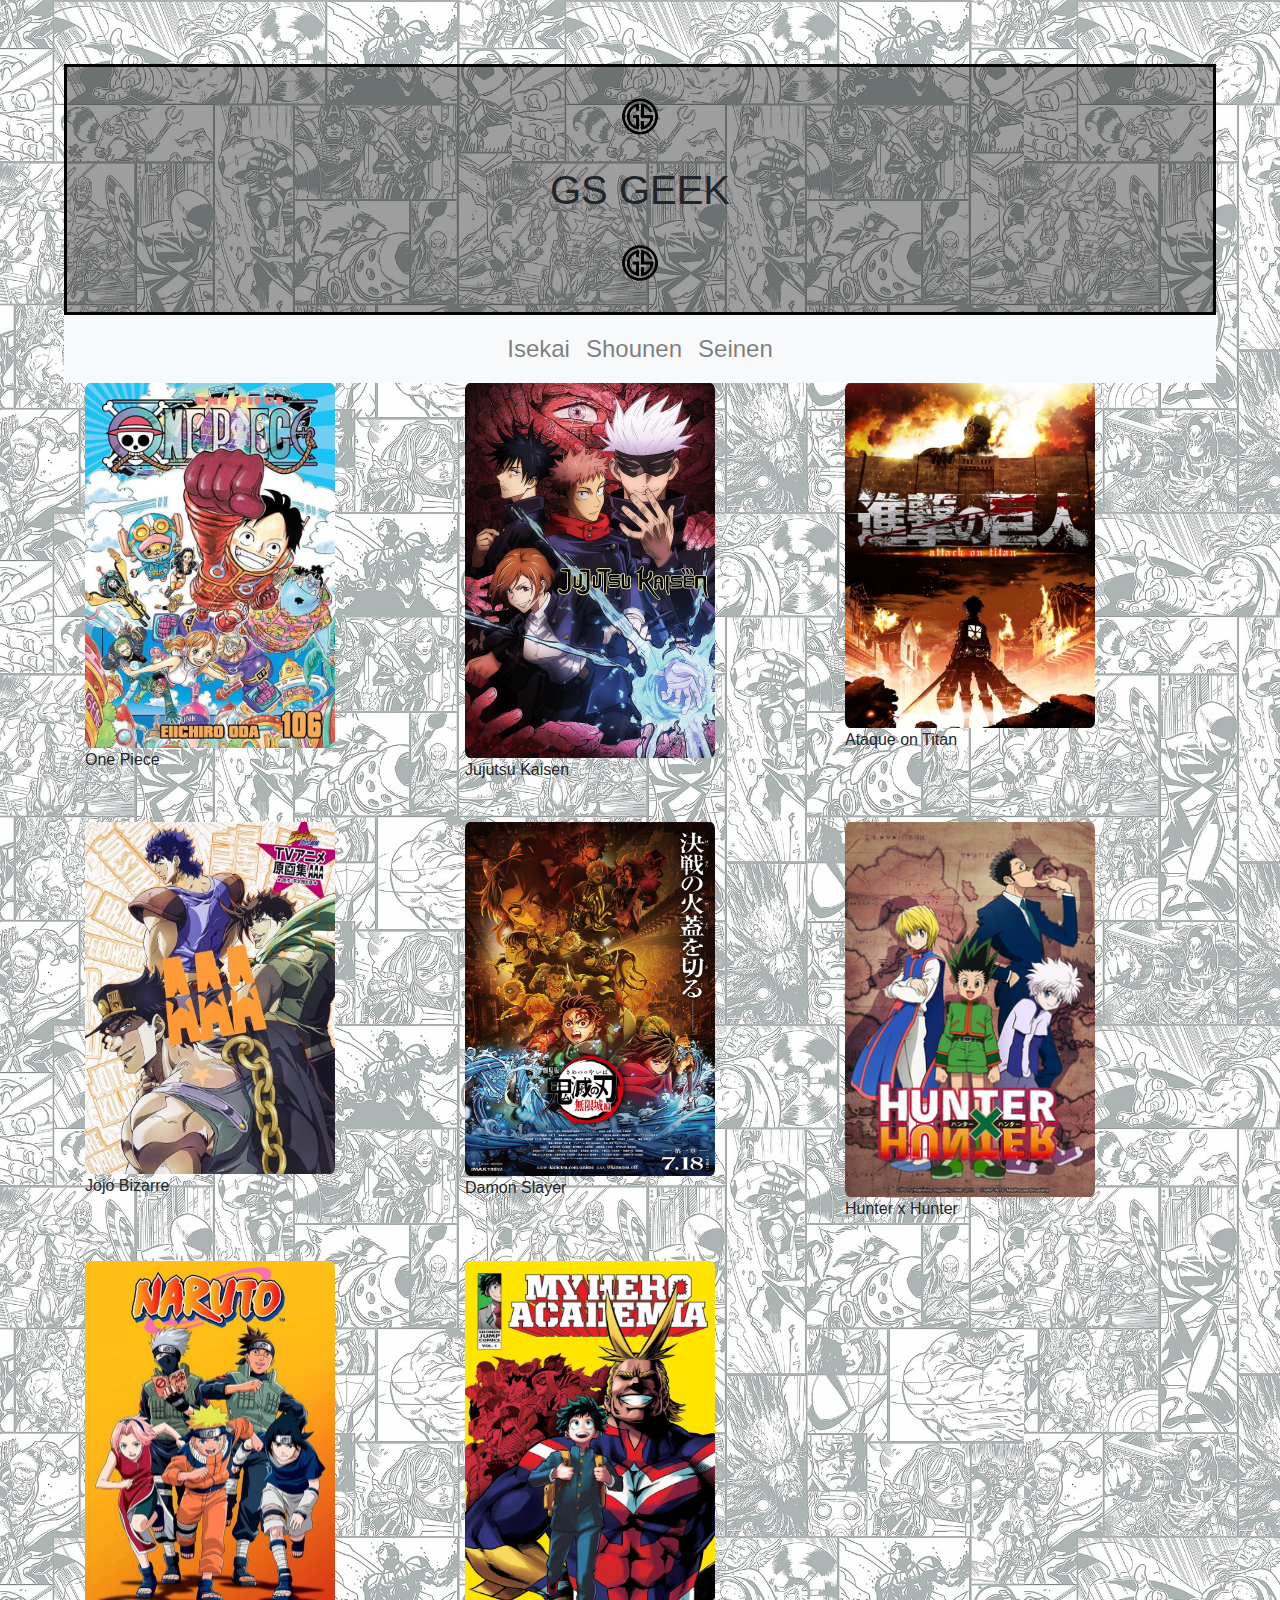
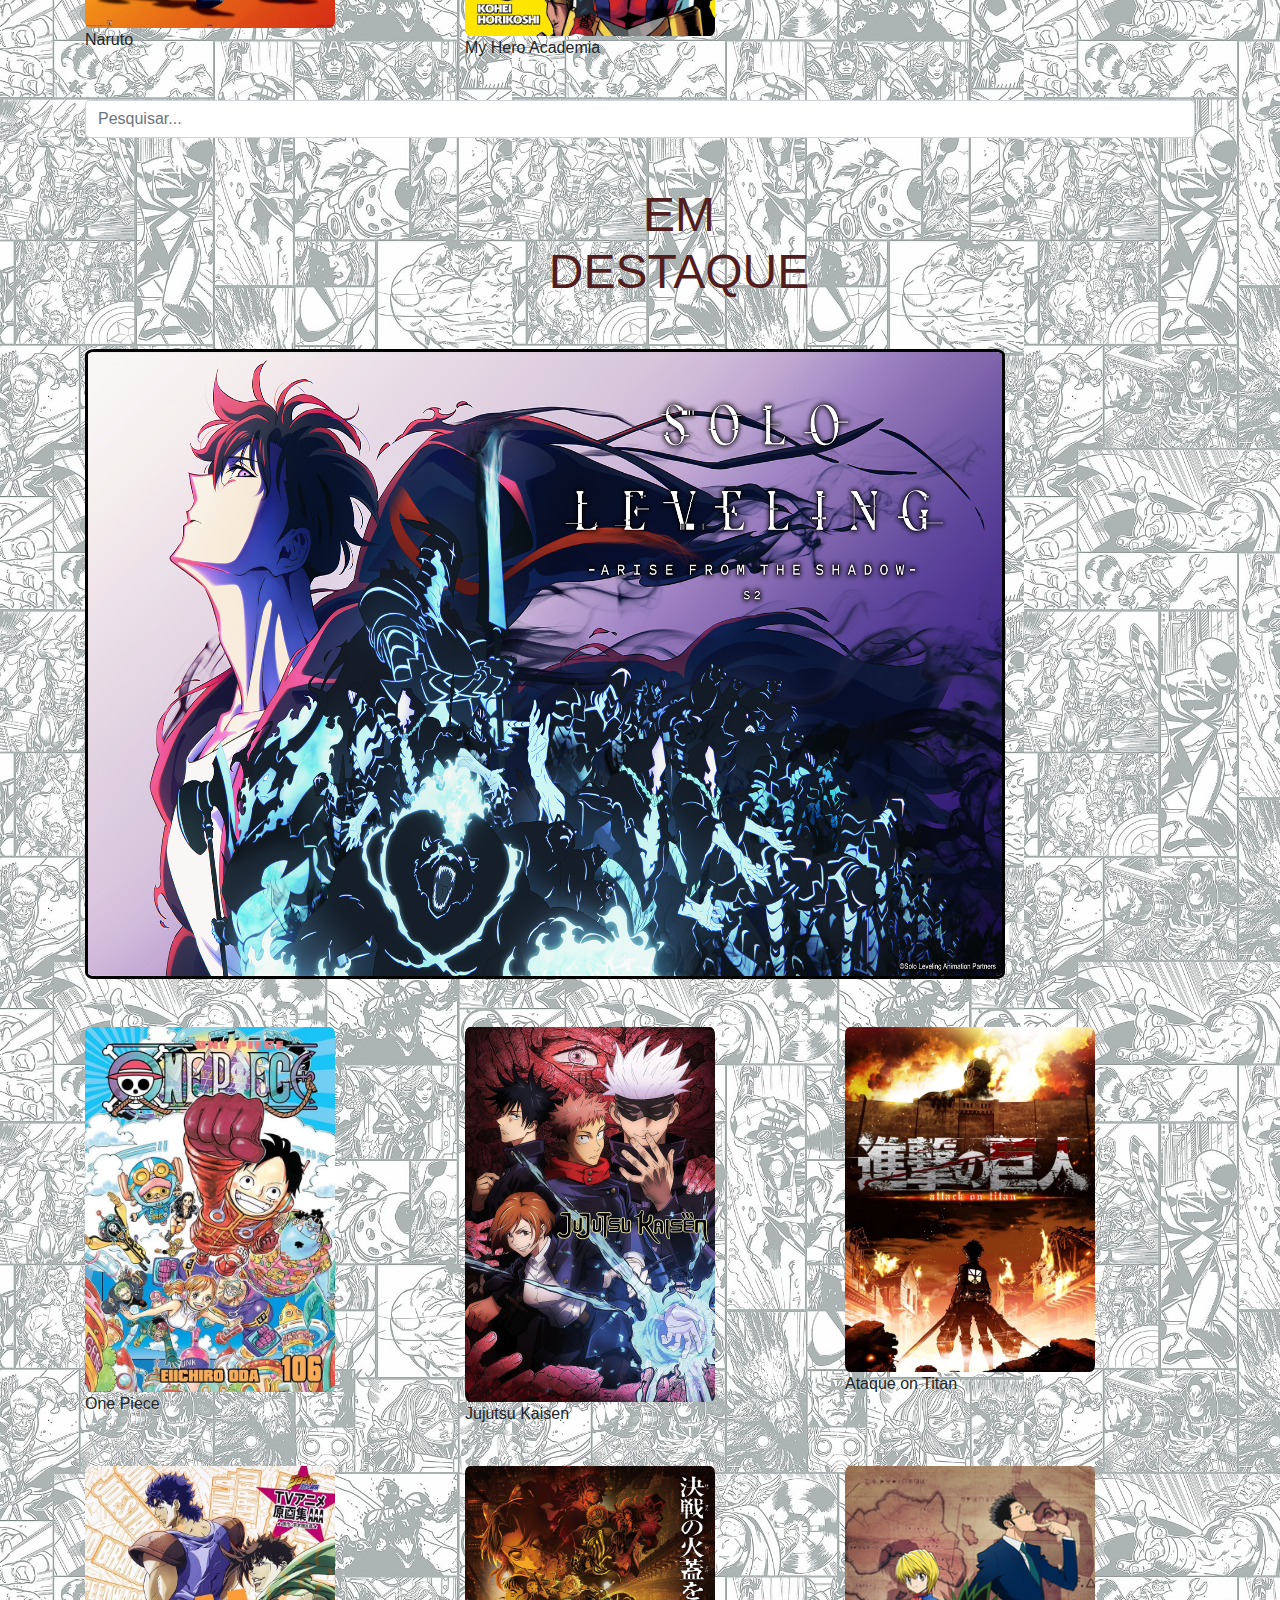
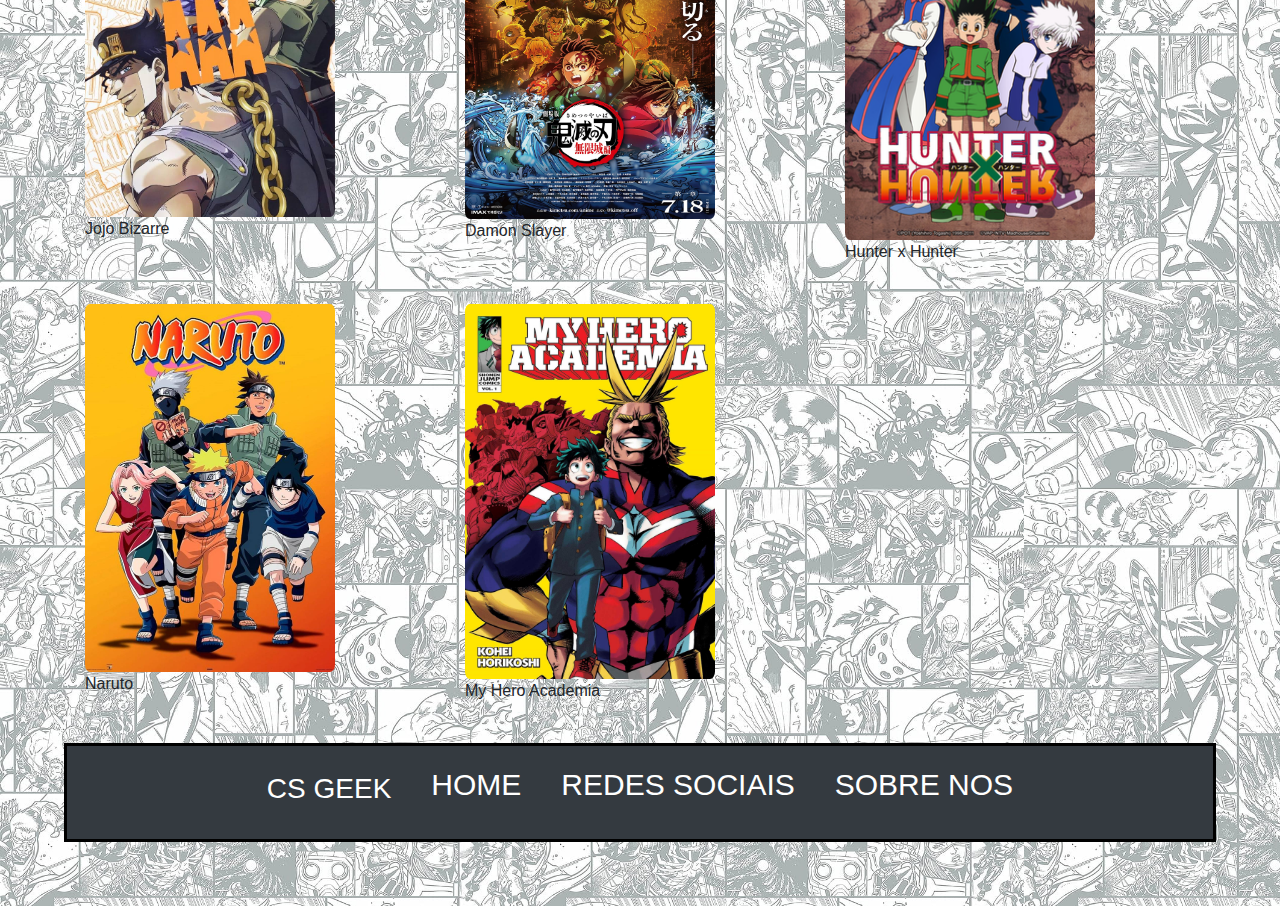
<file: public/index.html>
<!DOCTYPE html>
<html lang="en">

<head>
    <meta charset="UTF-8">
    <meta name="viewport" content="width=device-width, initial-scale=1.0">
    <title>GS GEEK</title>
    <link rel="stylesheet" href="style.css">
    <link rel="stylesheet" href="//maxcdn.bootstrapcdn.com/font-awesome/4.3.0/css/font-awesome.min.css">
    <!-- Adicionando o link do Bootstrap -->
    <link rel="stylesheet" href="https://stackpath.bootstrapcdn.com/bootstrap/4.5.2/css/bootstrap.min.css">
</head>

<body>

    <!-- Cabeçalho -->
    <header class="text-center py-3">
        <div class="container">
            <!-- Imagem do cabeçalho ajustada para ser menor -->
            <img class="Logo img-fluid" src="imgss/Cs (2).png" alt="Logotipo" style="max-width: 100px; height: auto;">
            <h1 class="my-3">GS GEEK</h1>
            <!-- Outra imagem do cabeçalho ajustada -->
            <img class="Logo img-fluid" src="imgss/Cs (2).png" alt="Logotipo" style="max-width: 100px; height: auto;">
        </div>
    </header>

    <!-- Navegação lateral (Categorias) - agora acima do conteúdo principal -->
    <nav class="navbar navbar-expand-lg navbar-light bg-light">
        <button class="navbar-toggler" type="button" data-toggle="collapse" data-target="#navbarNav" aria-controls="navbarNav" aria-expanded="false" aria-label="Toggle navigation">
            <span class="navbar-toggler-icon"></span>
        </button>
        <div class="collapse navbar-collapse" id="navbarNav">
            <ul class="navbar-nav mx-auto">
                <li class="nav-item">
                    <a class="nav-link" href="isekai.html">Isekai</a>
                </li>
                <li class="nav-item">
                    <a class="nav-link" href="shounen.html">Shounen</a>
                </li>
                <li class="nav-item">
                    <a class="nav-link" href="seinin.html">Seinen</a>
                </li>
            </ul>
        </div>
    </nav>

    <!-- Conteúdo com os filmes -->
    <main class="container">
        <div class="row" id="catalogo">
            <!-- Cards gerados dinamicamente vão aparecer aqui -->
          </div>
          
        <!-- Pesquisa -->
        <section class="mb-4">
            <input class="pesquisa form-control" type="text" placeholder="Pesquisar...">
        </section>

        <h1 class="destaque text-center my-5">EM DESTAQUE</h1>

        <div class="row mb-4">
            <!-- Imagem Principal (Maior que as outras) - Aumentei ainda mais a imagem de "Solo" -->
            <div class="col-12 col-md-12 col-lg-10 mb-4">
                <a href="solo.html"> <img class="principal img-fluid w-100" src="imgss/slde.png" alt="Solo"></a>
            </div>
        </div>

        <div class="row">
            <!-- Filmes em destaque menores -->
            <div class="col-12 col-md-6 col-lg-4 mb-4">
                <a href="op.html"><img class="img-fluid" src="imgss/op.jpg" alt="op"></a>
                <p class="text-center">One Piece</p>
            </div>

            <div class="col-12 col-md-6 col-lg-4 mb-4">
                <a href="jujutsu.html"><img class="img-fluid" src="imgss/jujutsu.jpg" alt="jujutsu"></a>
                <p class="text-center">Jujutsu Kaisen</p>
            </div>

            <div class="col-12 col-md-6 col-lg-4 mb-4">
                <a href="attk.html"><img class="img-fluid" src="imgss/attk.webp" alt="attk"></a>
                <p class="text-center">Ataque on Titan</p>
            </div>

            <div class="col-12 col-md-6 col-lg-4 mb-4">
                <a href="jojo.html"><img class="img-fluid" src="imgss/jojo.jpg" alt="jojo"></a>
                <p class="text-center">Jojo Bizarre</p>
            </div>

            <div class="col-12 col-md-6 col-lg-4 mb-4">
                <a href="damon.html"><img class="img-fluid" src="imgss/damon.webp" alt="damon"></a>
                <p class="text-center">Damon Slayer</p>
            </div>

            <div class="col-12 col-md-6 col-lg-4 mb-4">
                <a href="hxh.html"><img class="img-fluid" src="imgss/Hunter_×_Hunter_(2011).png" alt="Hunter_×_Hunter_"></a>
                <p class="text-center">Hunter x Hunter</p>
            </div>

            <div class="col-12 col-md-6 col-lg-4 mb-4">
                <a href="naruto.html"><img class="img-fluid" src="imgss/naruto.jpg" alt="naruto"></a>
                <p class="text-center">Naruto</p>
            </div>

            <div class="col-12 col-md-6 col-lg-4 mb-4">
                <a href="myh.html"><img class="img-fluid" src="imgss/myh.jpg" alt="myh"></a>
                <p class="text-center">My Hero Academia</p>
            </div>
        </div>

        
        
    </main>
    

    <!-- Rodapé -->
    <footer class="box text-center py-3 bg-dark text-white">
        <h3>CS GEEK</h3>
        <ul class="menu">
            <a href="index.html">
                <li class="text-white">HOME</li>
            </a>
        </ul>

        <ul class="menu">
            <a href="redes.html">
                <li class="text-white">REDES SOCIAIS</li>
            </a>
        </ul>

        <ul class="menu">
            <a href="sobre.html">
                <li class="text-white">SOBRE NOS</li>
            </a>
        </ul>
    </footer>

    <!-- Scripts do Bootstrap -->
    <script src="https://code.jquery.com/jquery-3.5.1.slim.min.js"></script>
    <script src="https://cdn.jsdelivr.net/npm/@popperjs/core@2.5.2/dist/umd/popper.min.js"></script>
    <script src="https://stackpath.bootstrapcdn.com/bootstrap/4.5.2/js/bootstrap.min.js"></script>

    <script>
        const filmes = [
  {
    "id": 1,
    "titulo": "One Piece",
    "descricao": "Aventura dos Chapéus de Palha em busca do One Piece.",
    "conteudo": "One Piece é um anime clássico com piratas, poderes e amizades.",
    "categoria": "Shounen",
    "autor": "Eiichiro Oda",
    "data": "1999-10-20",
    "imagem": "imgss/op.jpg",
    "link": "op.html"
  },
  {
    "id": 2,
    "titulo": "Jujutsu Kaisen",
    "descricao": "Feiticeiros enfrentam maldições poderosas.",
    "conteudo": "Itadori Yuji entra no mundo das maldições e feitiçaria.",
    "categoria": "Shounen",
    "autor": "Gege Akutami",
    "data": "2020-10-02",
    "imagem": "imgss/jujutsu.jpg",
    "link": "jujutsu.html"
  },
  {
    "id": 3,
    "titulo": "Ataque on Titan",
    "descricao": "A humanidade luta contra titãs gigantes.",
    "conteudo": "Eren e seus amigos enfrentam verdades chocantes sobre seu mundo.",
    "categoria": "Seinen",
    "autor": "Hajime Isayama",
    "data": "2013-04-06",
    "imagem": "imgss/attk.webp",
    "link": "attk.html"
  },
  {
    "id": 4,
    "titulo": "Jojo Bizarre",
    "descricao": "A lendária saga da família Joestar.",
    "conteudo": "Cada geração da família Joestar enfrenta ameaças sobrenaturais.",
    "categoria": "Aventura",
    "autor": "Hirohiko Araki",
    "data": "1987-01-01",
    "imagem": "imgss/jojo.jpg",
    "link": "jojo.html"
  },
  {
    "id": 5,
    "titulo": "Damon Slayer",
    "descricao": "Tanjiro enfrenta demônios para salvar sua irmã.",
    "conteudo": "Demon Slayer é um anime com visual impressionante e muita ação.",
    "categoria": "Shounen",
    "autor": "Koyoharu Gotouge",
    "data": "2019-04-06",
    "imagem": "imgss/damon.webp",
    "link": "damon.html"
  },
  {
    "id": 6,
    "titulo": "Hunter x Hunter",
    "descricao": "Gon parte em uma jornada para encontrar seu pai.",
    "conteudo": "Um clássico da ação e estratégia no mundo dos caçadores.",
    "categoria": "Shounen",
    "autor": "Yoshihiro Togashi",
    "data": "2011-10-02",
    "imagem": "imgss/Hunter_×_Hunter_(2011).png",
    "link": "hxh.html"
  },
  {
    "id": 7,
    "titulo": "Naruto",
    "descricao": "Ninja determinado quer ser Hokage.",
    "conteudo": "Naruto Uzumaki vive uma jornada de superação, amizade e batalhas épicas.",
    "categoria": "Shounen",
    "autor": "Masashi Kishimoto",
    "data": "2002-10-03",
    "imagem": "imgss/naruto.jpg",
    "link": "naruto.html"
  },
  {
    "id": 8,
    "titulo": "My Hero Academia",
    "descricao": "Jovens heróis treinam para salvar o mundo.",
    "conteudo": "Izuku Midoriya sonha em se tornar o herói número 1.",
    "categoria": "Shounen",
    "autor": "Kohei Horikoshi",
    "data": "2016-04-03",
    "imagem": "imgss/myh.jpg",
    "link": "myh.html"
  }
];

        filmes.forEach(filme => {
          const card = document.createElement('div');
          card.className = 'col-12 col-md-6 col-lg-4 mb-4';
      
          card.innerHTML = `
            <a href="${filme.link}">
              <img class="img-fluid" src="${filme.imagem}" alt="${filme.titulo}">
            </a>
            <p class="text-center">${filme.titulo}</p>
          `;
      
          document.getElementById('catalogo').appendChild(card);
        });
      </script>
      
</body>

</html>
</file>
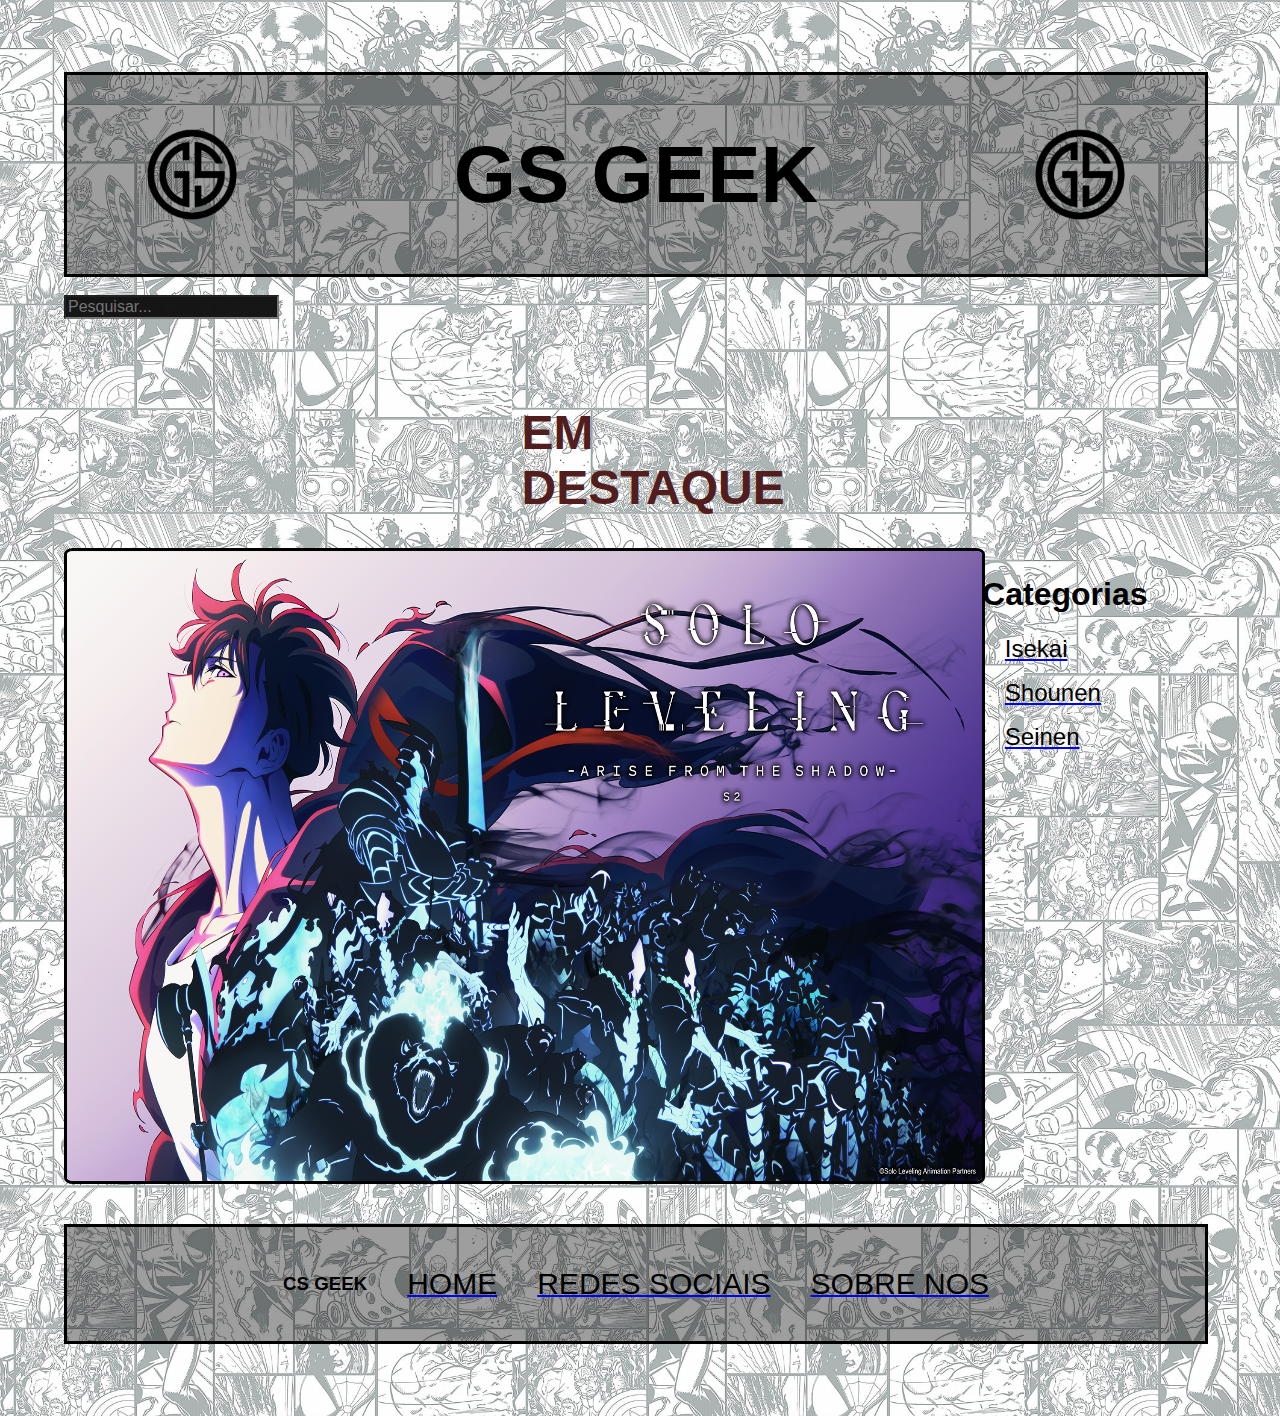
<file: public/isekai.html>
<!DOCTYPE html>
<html ng="en">

<head>
    <meta charset="UTF-8">
    <meta name="viewport" content="width=device-width, initial-scale=1.0">
    <title>GS GEEK</title>
    <link rel="stylesheet" href="style.css">
</head>

<body>

    <!--Cabecalho-->
    <header>
        <img class="Logo" src="imgss/Cs (2).png" alt="Logotipo">
        <h1>GS GEEK</h1>
        <img class="Logo" src="imgss/Cs (2).png" alt="Logotipo">



    </header>


    <br>


    <!--Conteudo com os filmes-->
    <main>
        <section>
            <div>

                <input class="pesquisa" type="text " placeholder="Pesquisar...">



        </section>


        <br>
        <br>
        <br>

        <h1 class="destaque">EM DESTAQUE</h1>
        <a href="solo.html"> <img class="principal" src="imgss/slde.png" alt="Solo"></a>
        <br>

    </main>
    <br>
    <br>

    <nav>
        <div class="lateral">
            <center>
                <h1 class="categorias">Categorias</h1>
            </center>
            <ul class="barra">
                <a href="isekai.html">
                    <li>Isekai</li>
                </a>
            </ul>
            <ul class="barra">
                <a href="shounen.html">
                    <li>Shounen</li>
                </a>
            </ul>
            <ul class="barra">
                <a href="seinin.html">
                    <li>Seinen</li>
                </a>
                </a>
            </ul>
            <style>
                @media screen and (max-width:600px) {
                    nav {
                        display: none;
                    }







                }
            </style>



        </div>


    </nav>



    <footer class="box">

        <h3>CS GEEK</h3>

        <ul class="menu">
            <a href="index.html">
                <li>HOME</li>
            </a>
        </ul>

        <ul class="menu">
            <a href="redes.html">
                <li>REDES SOCIAIS</li>
            </a>
        </ul>

        <ul class="menu">
            <a href="sobre.html">
                <li>SOBRE NOS</li>
            </a>
        </ul>
        </div>

    </footer>







</body>

</html>
</file>
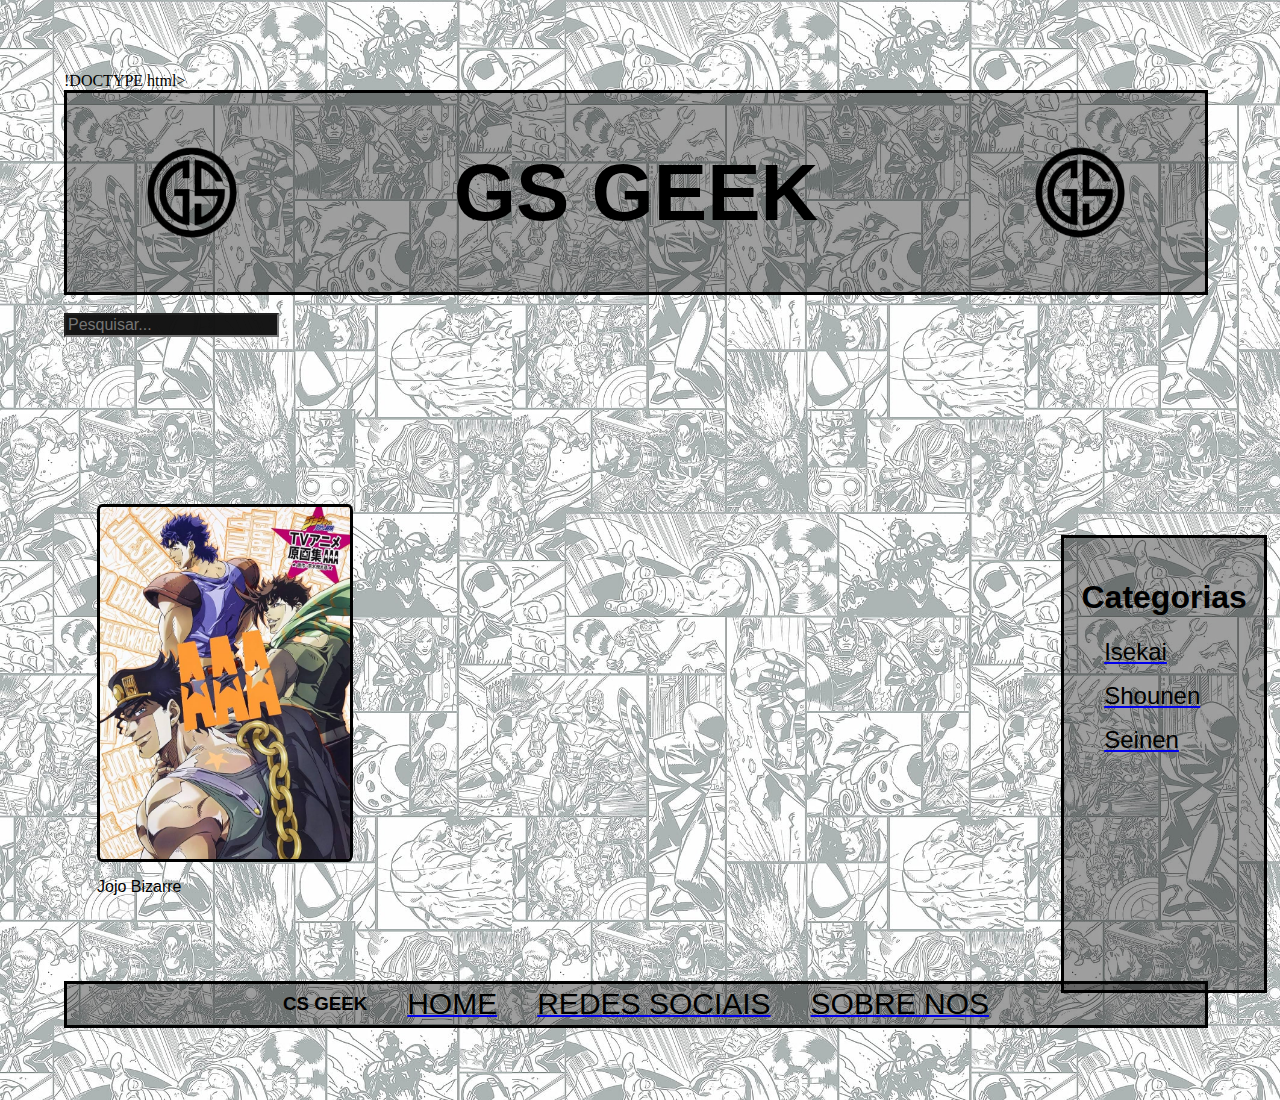
<file: public/seinin.html>
!DOCTYPE html>
<html ng="en">

<head>
    <meta charset="UTF-8">
    <meta name="viewport" content="width=device-width, initial-scale=1.0">
    <title>GS GEEK</title>
    <link rel="stylesheet" href="style.css">
</head>

<body>

    <!--Cabecalho-->
    <header>
        <img class="Logo" src="imgss/Cs (2).png" alt="Logotipo">
        <h1>GS GEEK</h1>
        <img class="Logo" src="imgss/Cs (2).png" alt="Logotipo">



    </header>


    <br>


    <!--Conteudo com os filmes-->
    <main>
        <section>
            <div>

                <input class="pesquisa" type="text " placeholder="Pesquisar...">


        </section>


        <br>
        <br>
        <br>


        <article>


            <a href="jojo.html"><img src="imgss/jojo.jpg" alt="jojo"></a>
            <p>Jojo Bizarre</p>
        </article>
        <article>


    </main>
    <br>
    <br>

    <nav>
        <div class="lateral">
            <center>
                <h1 class="categorias">Categorias</h1>
            </center>
            <ul class="barra">
                <a href="isekai.html">
                    <li>Isekai</li>
                </a>
            </ul>
            <ul class="barra">
                <a href="shounen.html">
                    <li>Shounen</li>
                </a>
            </ul>
            <ul class="barra">
                <a href="seinin.html">
                    <li>Seinen</li>
                </a>
                </a>
            </ul>



        </div>


    </nav>



    <footer class="box">

        <h3>CS GEEK</h3>
        <ul class="menu">
            <a href="index.html">
                <li>HOME</li>
            </a>
        </ul>

        <ul class="menu">
            <a href="redes.html">
                <li>REDES SOCIAIS</li>
            </a>
        </ul>

        <ul class="menu">
            <a href="sobre.html">
                <li>SOBRE NOS</li>
            </a>
        </ul>
        </div>

    </footer>
    <style>
        div.lateral {
            width: 200px;
            background-color: rgba(7, 7, 7, 0.39);
            display: block;
            position: absolute;
            right: 0%;
            bottom: 4%;
            margin: 1%;
            color: rgb(0, 0, 0);
            top: 58%;
            height: 48vh;
            padding-top: 20px;
            border: 3px solid#000000;
        }


        @media screen and (max-width:600px) {
            nav {
                display: none;
            }

        }

        footer {
            height: 100%;
        }
    </style>






</body>

</html>
</file>
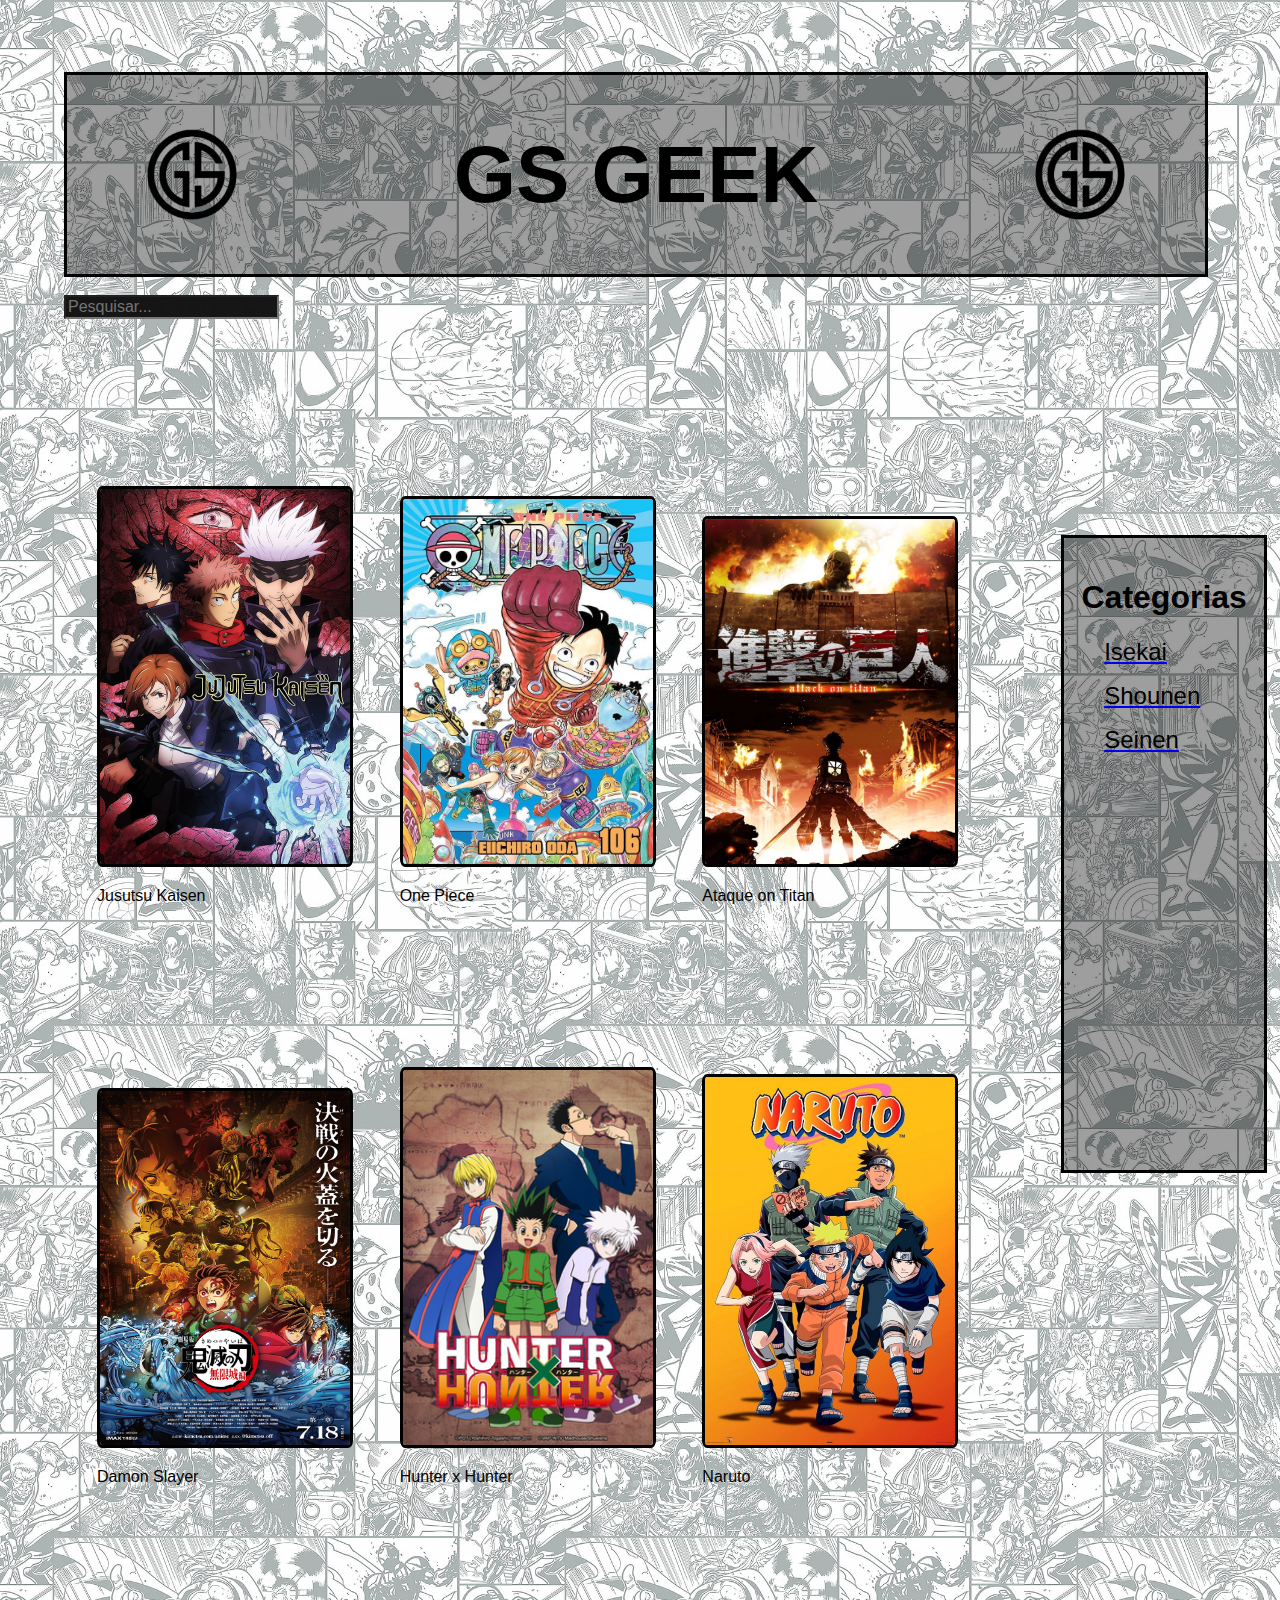
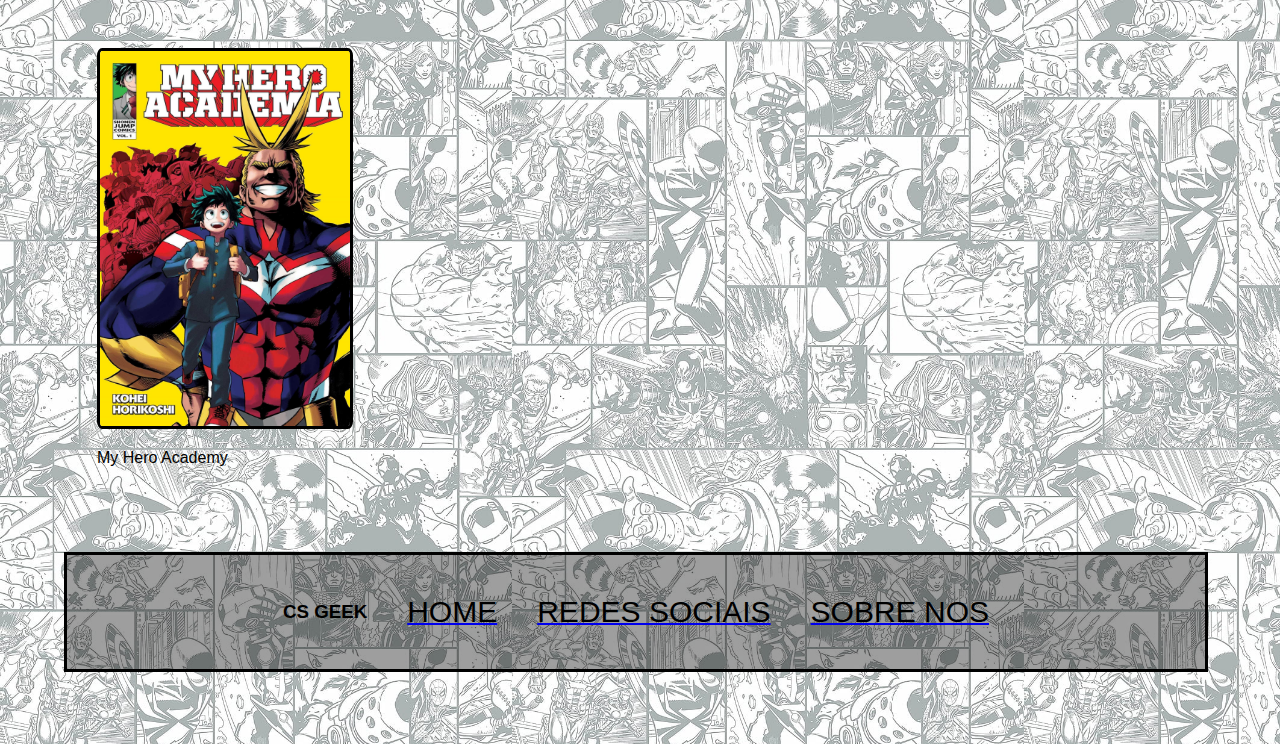
<file: public/shounen.html>
<!DOCTYPE html>
<html ng="en">

<head>
    <meta charset="UTF-8">
    <meta name="viewport" content="width=device-width, initial-scale=1.0">
    <title>GS GEEK</title>
    <link rel="stylesheet" href="style.css">
</head>

<body>

    <!--Cabecalho-->
    <header>
        <img class="Logo" src="imgss/Cs (2).png" alt="Logotipo">
        <h1>GS GEEK</h1>
        <img class="Logo" src="imgss/Cs (2).png" alt="Logotipo">



    </header>


    <br>


    <!--Conteudo com os filmes-->
    <main>
        <section>
            <div>

                <input class="pesquisa" type="text " placeholder="Pesquisar...">



        </section>


        <br>
        <br>
        <br>


        <article>

            <a href="jujutsu.html"><img src="imgss/jujutsu.jpg" alt="jujutsu"></a>
            <p>Jusutsu Kaisen</p>
        </article>
        <article>
            <a href="op.html"><img src="imgss/op.jpg" alt="op"></a>
            <p>One Piece</p>
        </article>
        <article>
            <a href="attk.html"><img src="imgss/attk.webp" alt="attk"></a>
            <p>Ataque on Titan</p>
        </article>

        <article>
            <a href="damon.html"><img src="imgss/damon.webp" alt="damon"></a>
            <p>Damon Slayer</p>
        </article>
        <article>
            <a href="hxh.html"><img src="imgss/Hunter_×_Hunter_(2011).png" alt="Hunter_×_Hunter_"></a>
            <p>Hunter x Hunter</p>
        </article>
        <article>
            <a href="naruto.html"><img src="imgss/naruto.jpg" alt="naruto"></a>
            <p>Naruto</p>
        </article>
        <article>
            <a href="myh.html"><img src="imgss/myh.jpg" alt="myh"></a>
            <p> My Hero Academy</p>
            </a>
        </article>

    </main>
    <br>
    <br>

    <nav>
        <div class="lateral">
            <center>
                <h1 class="categorias">Categorias</h1>
            </center>
            <ul class="barra">
                <a href="isekai.html">
                    <li>Isekai</li>
                </a>
            </ul>
            <ul class="barra">
                <a href="shounen.html">
                    <li>Shounen</li>
                </a>
            </ul>
            <ul class="barra">
                <a href="seinin.html">
                    <li>Seinen</li>
                </a>
                </a>
            </ul>



        </div>


    </nav>



    <footer class="box">

        <h3>CS GEEK</h3>
        <ul class="menu">
            <a href="index.html">
                <li>HOME</li>
            </a>
        </ul>

        <ul class="menu">
            <a href="redes.html">
                <li>REDES SOCIAIS</li>
            </a>
        </ul>

        <ul class="menu">
            <a href="sobre.html">
                <li>SOBRE NOS</li>
            </a>
        </ul>
        </div>

    </footer>
    <style>
        div.lateral {
            width: 200px;
            background-color: rgba(7, 7, 7, 0.39);
            display: block;
            position: absolute;
            right: 0%;
            bottom: 4%;
            margin: 1%;
            color: rgb(0, 0, 0);
            top: 58%;
            height: 68vh;
            padding-top: 20px;
            border: 3px solid#000000;
        }

        @media screen and (max-width:600px) {
            nav {
                display: none;
            }

        }
    </style>







</body>

</html>
</file>
<file: public/style.css>
header {
    display: flex;
    align-items: center;
    justify-content: space-between;
    background-color: rgba(7, 7, 7, 0.39);
    border: 3px solid#000000;


}



img {
    width: 250px;
    border-radius: 2%;
    border: 3px solid#000000;
}

h1 {
    font-size: 500%;
    font-family: 'Franklin Gothic Medium', 'Arial Narrow', Arial, sans-serif;



}

li {
    font-family: Impact, Haettenschweiler, 'Arial Narrow Bold', sans-serif;
    color: rgb(0, 0, 0);
    font-size: 150%;
    display: inline;
    border-radius: 7%;

}


article {
    display: inline-block;
    width: calc(22% - 19px);
    padding: 33px;
    margin-top: 7%;


}


h1.destaque {
    color: rgb(82, 29, 29);
    font-family: Impact, Haettenschweiler, 'Arial Narrow Bold', sans-serif;
    font-size: 300%;
    margin-left: 40%;
    width: 300px;
    border-radius: 3%;


}

p {
    font-family: Impact, Haettenschweiler, 'Arial Narrow Bold', sans-serif;
    display: flex;

}

body {
    background-image: url(imgss/fundo\ 2.jpg);
    background-size: 40%;
    padding: 5%;
    margin-left: auto;

}

img.principal {
    width: calc(80% - 0vh);
    border-radius: 1%;
    height: 70vh;
    border: 3px solid#000000;


}

ul.barra li {
    display: block;
}

h1.categorias {
    font-size: 200%;
    font-family: Impact, Haettenschweiler, 'Arial Narrow Bold', sans-serif;

}

div.lateral {
    width: 200px;

    display: block;
    position: absolute;
    right: 8%;
    bottom: 4%;
    margin: 1%;
    color: rgb(0, 0, 0);
    top: 58%;
    height: 68vh;
    padding-top: 20px;


}

ul.menu {
    display: inline-block;
    font-size: 125%;


}

input {
    background-color: rgba(17, 17, 17, 0.979);
    font-size: 100%;
    color: rgb(25, 0, 255);
}

input.ok {
    width: 25px
}

footer {
    align-items: top;
}

footer.box {
    background-color: rgba(7, 7, 7, 0.39);
    padding: 20px;
    font-size: medium;
    align-items: center;
    display: flex;
    justify-content: center;
    height: 1;
    border: 3px solid#000000;
    font-family: 'Franklin Gothic Medium', 'Arial Narrow', Arial, sans-serif;

}

img.Logo {
    border: 0dvb;

}

#menuToggle {
    display: none;
}

.menu-icon {
    display: none;
}


/*para aparelhos pequenos*/



@media screen and (max-width:600px) {

    header {
        width: 220%;

    }

    h1 {
        font-size: 200%;
    }

    img.principal {
        width: 210%;

    }


    article {
        display: inline;
        align-items: center;
        padding: 0%;

    }

    img {
        width: 100%;

    }

    footer {
        width: 200%;
    }

    nav menu {
        display: absolute;
        width: 100%;
        height: 100%;



    }

    menu.cat {
        display: flex;
        position: fixed;
        flex-wrap: wrap;
        align-content: center;
        top: 0;
        left: 0;
        right: 0;
        width: 100%;
        height: 0%;
        background-color: rgba(255, 255, 255, 0.61);
        overflow: hidden;
        margin: 0%;
    }




    ul {
        font-family: Arial, Helvetica, sans-serif;
        display: block;
        width: 100%;
        margin-left: 0px;
        border: 0;

    }

    li {
        display: block;
        text-align: center;
        width: 80%;
        color: rgb(21, 31, 87);

    }

    .categorias {
        display: none;
    }

    .menu-icon {
        display: block;
        color: rgb(0, 0, 0);
        width: 280px;
        height: inherit;
        position: absolute;
        top: 15px;
        right: 30px;
        line-height: 60px;
        z-index: 999;
        top: -11%;


    }

    .menu-icon i {
        font-size: 1.7em;
    }

    #menuToggle:checked~label i:nth-child(2) {
        display: block;
    }

    #menuTogglee:checked~label i:first-child {
        display: none;
    }

    #menuTogglee:not(checked)~label i:first-child {
        display: block;
    }

    #menuToggle:not(checked)~label i:nth-child(2) {
        display: none;


    }

    #menuToggle:checked~menu {
        height: 100%;

    }





}
</file>
